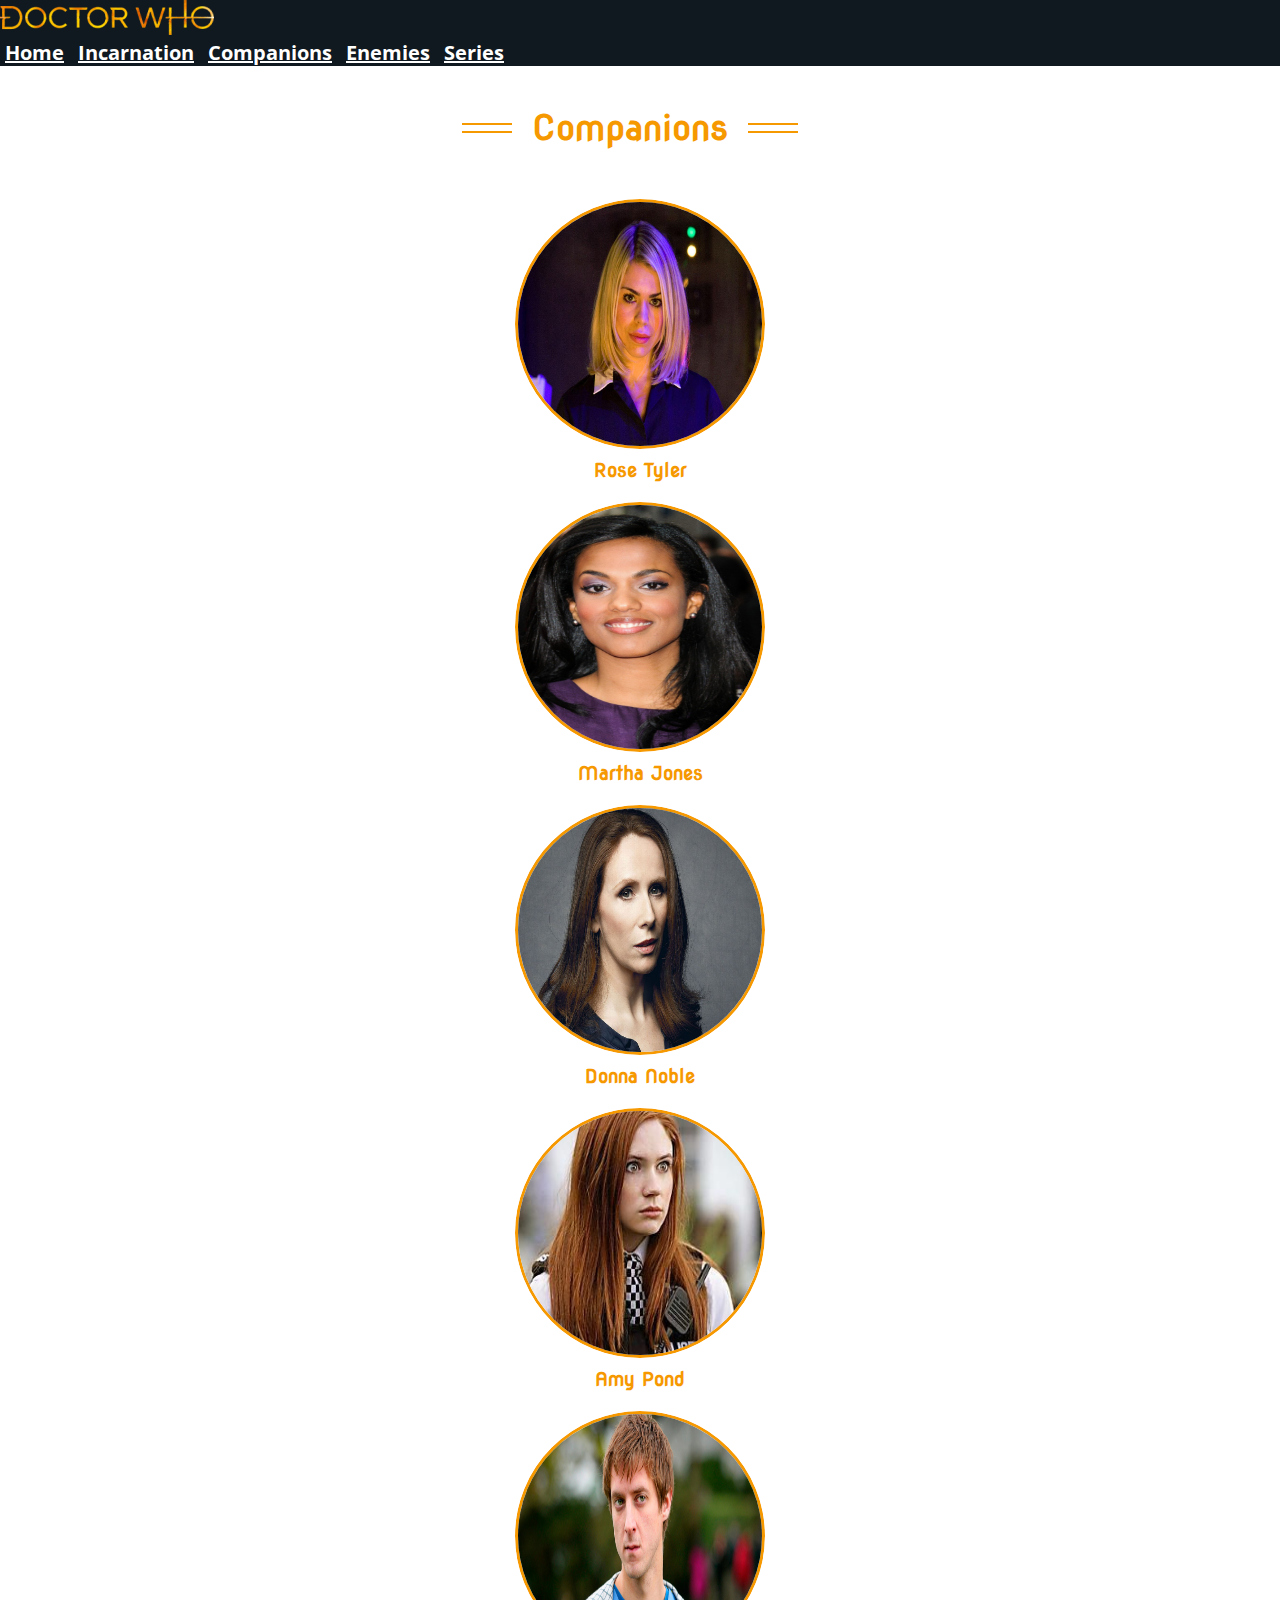
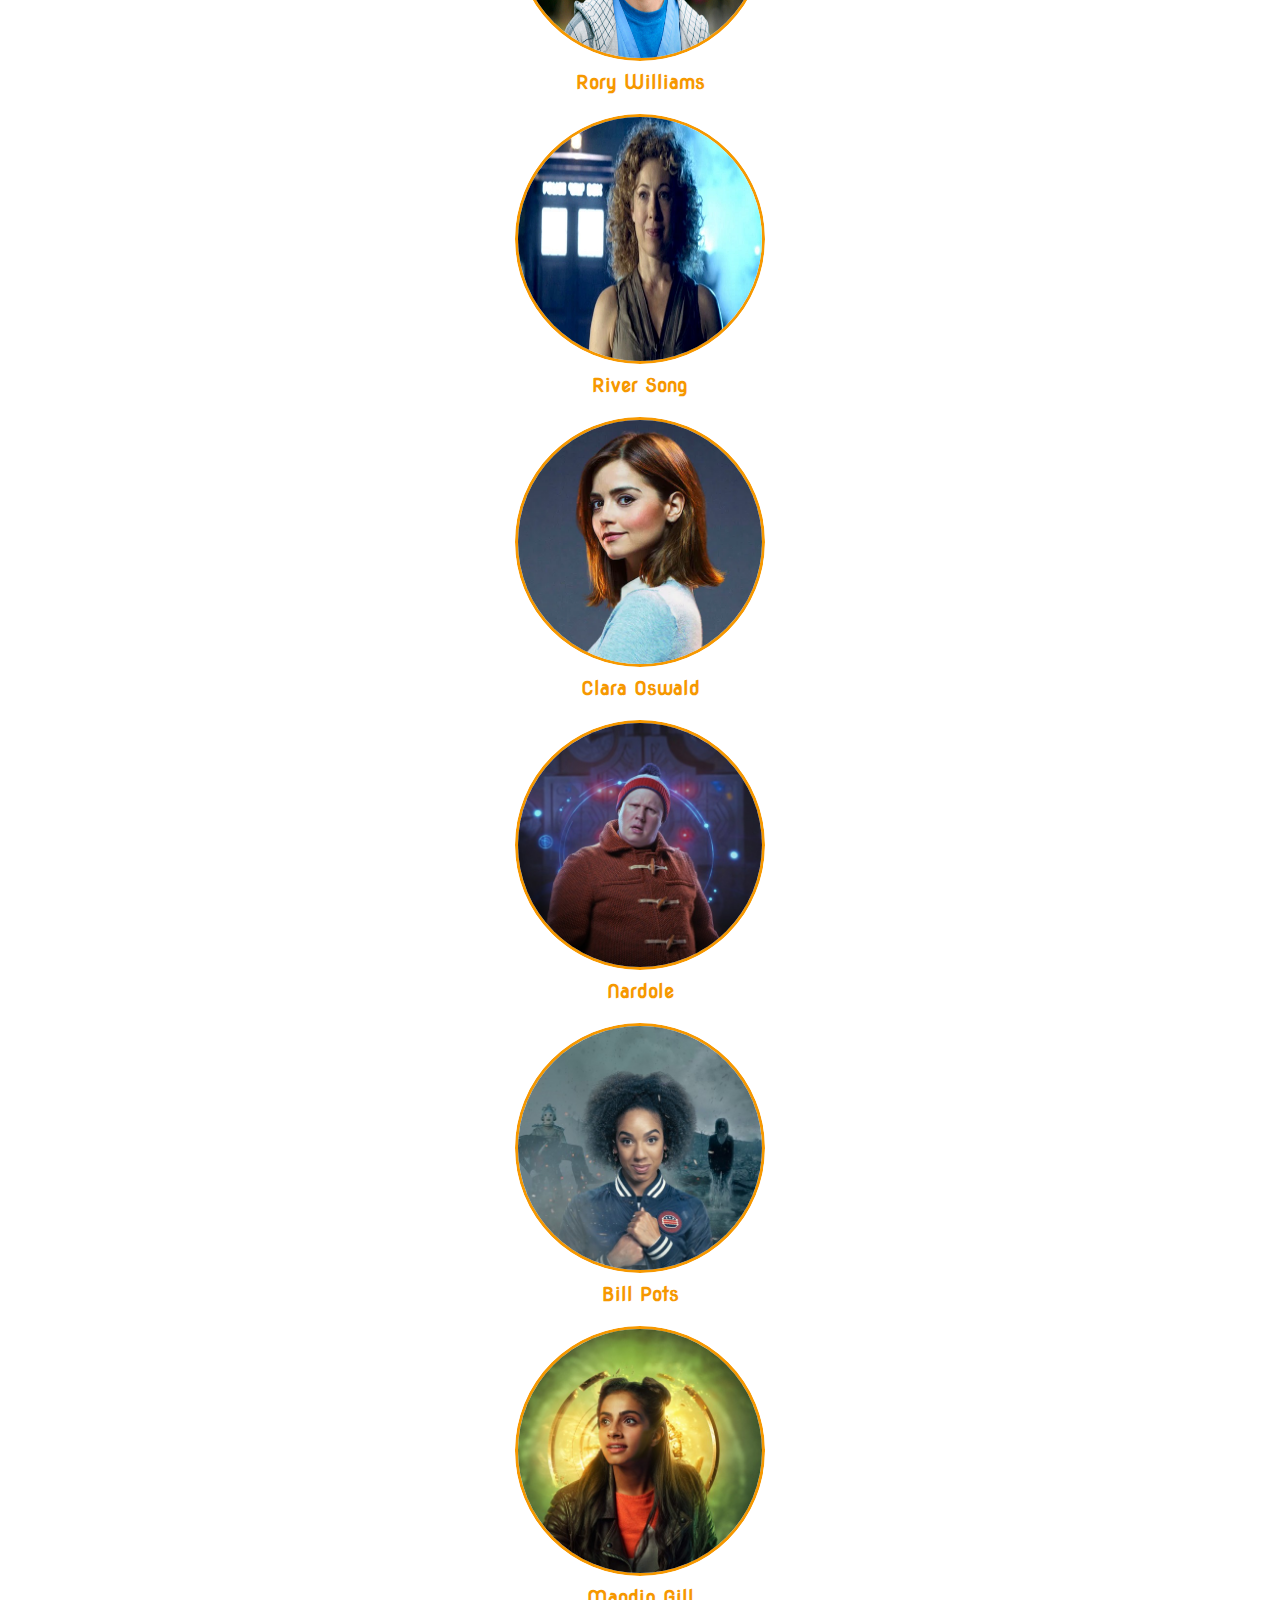
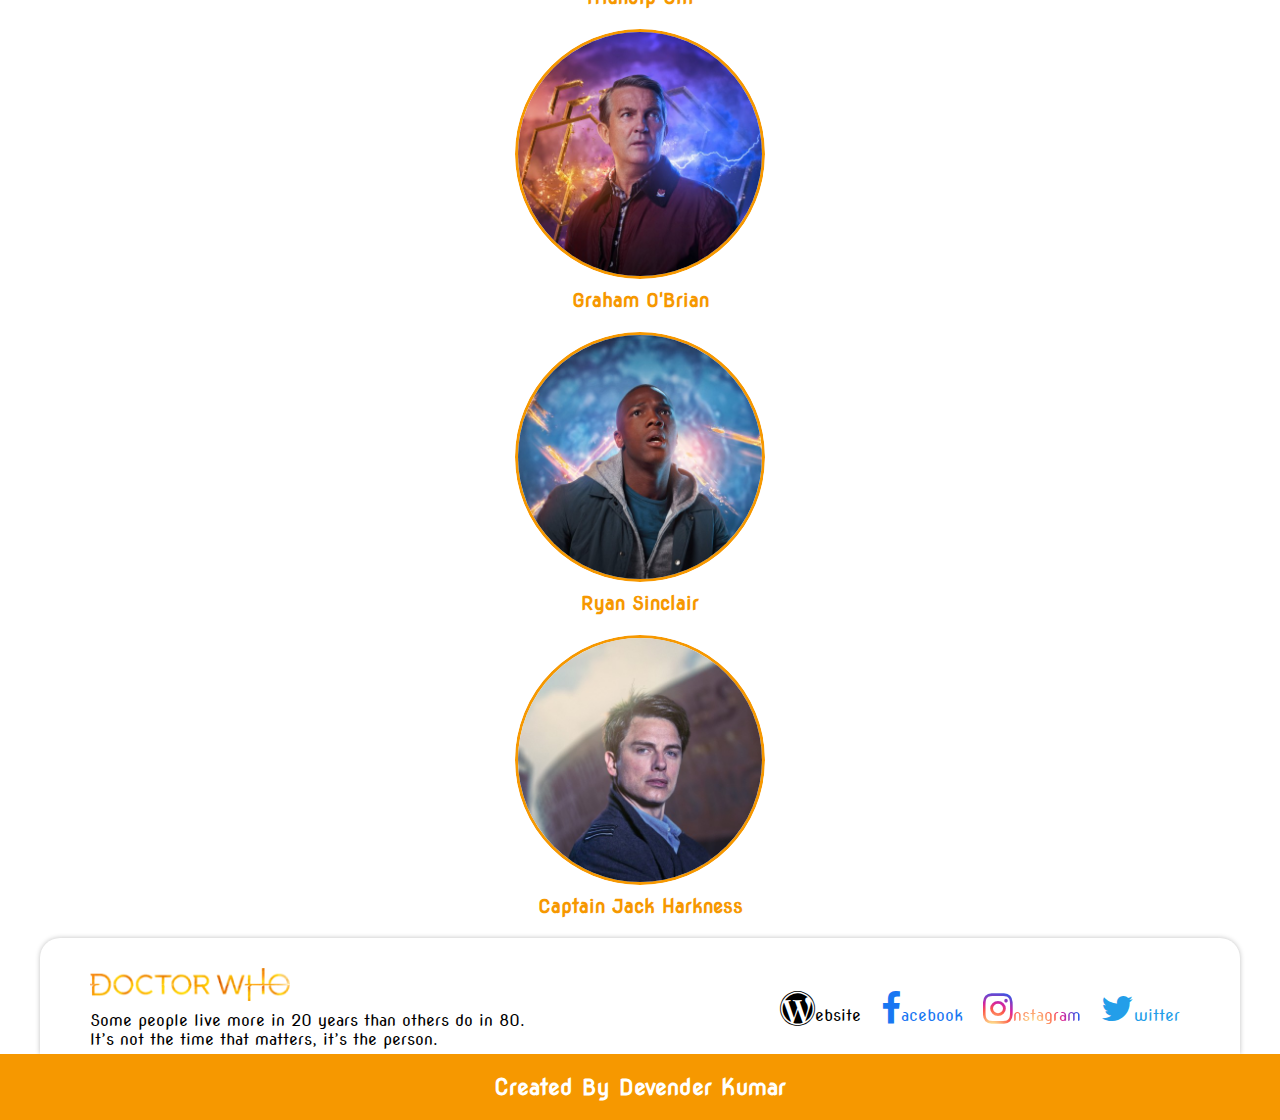
<file: companions/index.html>
<!DOCTYPE html>

<html lang="en">

<head>
  <link rel="stylesheet" href="https://cdnjs.cloudflare.com/ajax/libs/font-awesome/4.7.0/css/font-awesome.min.css">
  <link rel="stylesheet" href="https://cdn.jsdelivr.net/npm/bootstrap@4.5.3/dist/css/bootstrap.min.css"
    integrity="sha384-TX8t27EcRE3e/ihU7zmQxVncDAy5uIKz4rEkgIXeMed4M0jlfIDPvg6uqKI2xXr2" crossorigin="anonymous">
  <meta name="viewport" content="width=device-width, initial-scale=1.0">
  <link href="../styles.css" rel="stylesheet">
  <link rel="shortcut icon" href="../src/images/favicon.png" type="image/x-icon">

  <title>Doctor Who</title>
</head>

<body>
  <header>

    <nav class="navbar navbar-expand-lg d-flex navbar-dark justify-content-between navbar-light">
      <div class="container-fluid d-flex justify-content-between">
        <a class="navbar-brand" href="../"><img src="../src/images/logoImage.png" alt=""></a>
        <button class="navbar-toggler" type="button" data-bs-toggle="collapse" data-bs-target="#navbarNavAltMarkup"
          aria-controls="navbarNavAltMarkup" aria-expanded="false" aria-label="Toggle navigation">
          <span class="navbar-toggler-icon"></span>
        </button>
        <div class="collapse navbar-collapse" id="navbarNavAltMarkup">
          <div class="navbar-nav">
            <a class="nav-link" href="../">Home</a><span class="line"></span>
            <a class="nav-link" href="../incarnations">Incarnation</a><span class="line"></span>
            <a class="nav-link" href="../companions">Companions</a><span class="line"></span>
            <a class="nav-link" href="../enemies">Enemies</a><span class="line"></span>
            <a class="nav-link" href="../series">Series</a>
          </div>
        </div>
      </div>
    </nav>
  </header>
  <main>

    <div class="container">
      <div class="companions">
        <h1 class="heading">Companions</h1>
        <div class="row pt-20" id="companions">

        </div>

      </div>

    </div>
    <footer>
      <div class="social">
        <div class="quote">
          <img src="../src/images/logoImage.png" alt="">
          <p>Some people live more in 20 years than others do in 80. It’s not the time that matters, it’s the person.
          </p>
        </div>
        <div class="socialHandles">

          <a target="_blank" href="https://www.doctorwho.tv/"><i class="fa fa-wordpress"></i><span class="socialText wordpress">ebsite</span></a>
          <a target="_blank" href="https://www.facebook.com/DoctorWho/"><i class="fa fa-facebook"></i><span class="socialText facebook">acebook</span></a>
          <a target="_blank" href="https://www.instagram.com/bbcdoctorwho"><i class="fa fa-instagram"></i><span class="socialText instagram">nstagram </span></a>
          <a target="_blank" href="https://twitter.com/bbcdoctorwho"><i class="fa fa-twitter"></i><span class="socialText twitter ">witter</span></a>
        </div>
      </div>
      <div class="creator">Created By Devender Kumar</div>

    </footer>
  </main>


  <script src="https://cdn.jsdelivr.net/npm/bootstrap@5.0.2/dist/js/bootstrap.bundle.min.js"
    integrity="sha384-MrcW6ZMFYlzcLA8Nl+NtUVF0sA7MsXsP1UyJoMp4YLEuNSfAP+JcXn/tWtIaxVXM"
    crossorigin="anonymous">
  </script>
  <script src="../src/js/data.js"></script>
  <script src="./companions.js"></script>

</body>

</html>
</file>
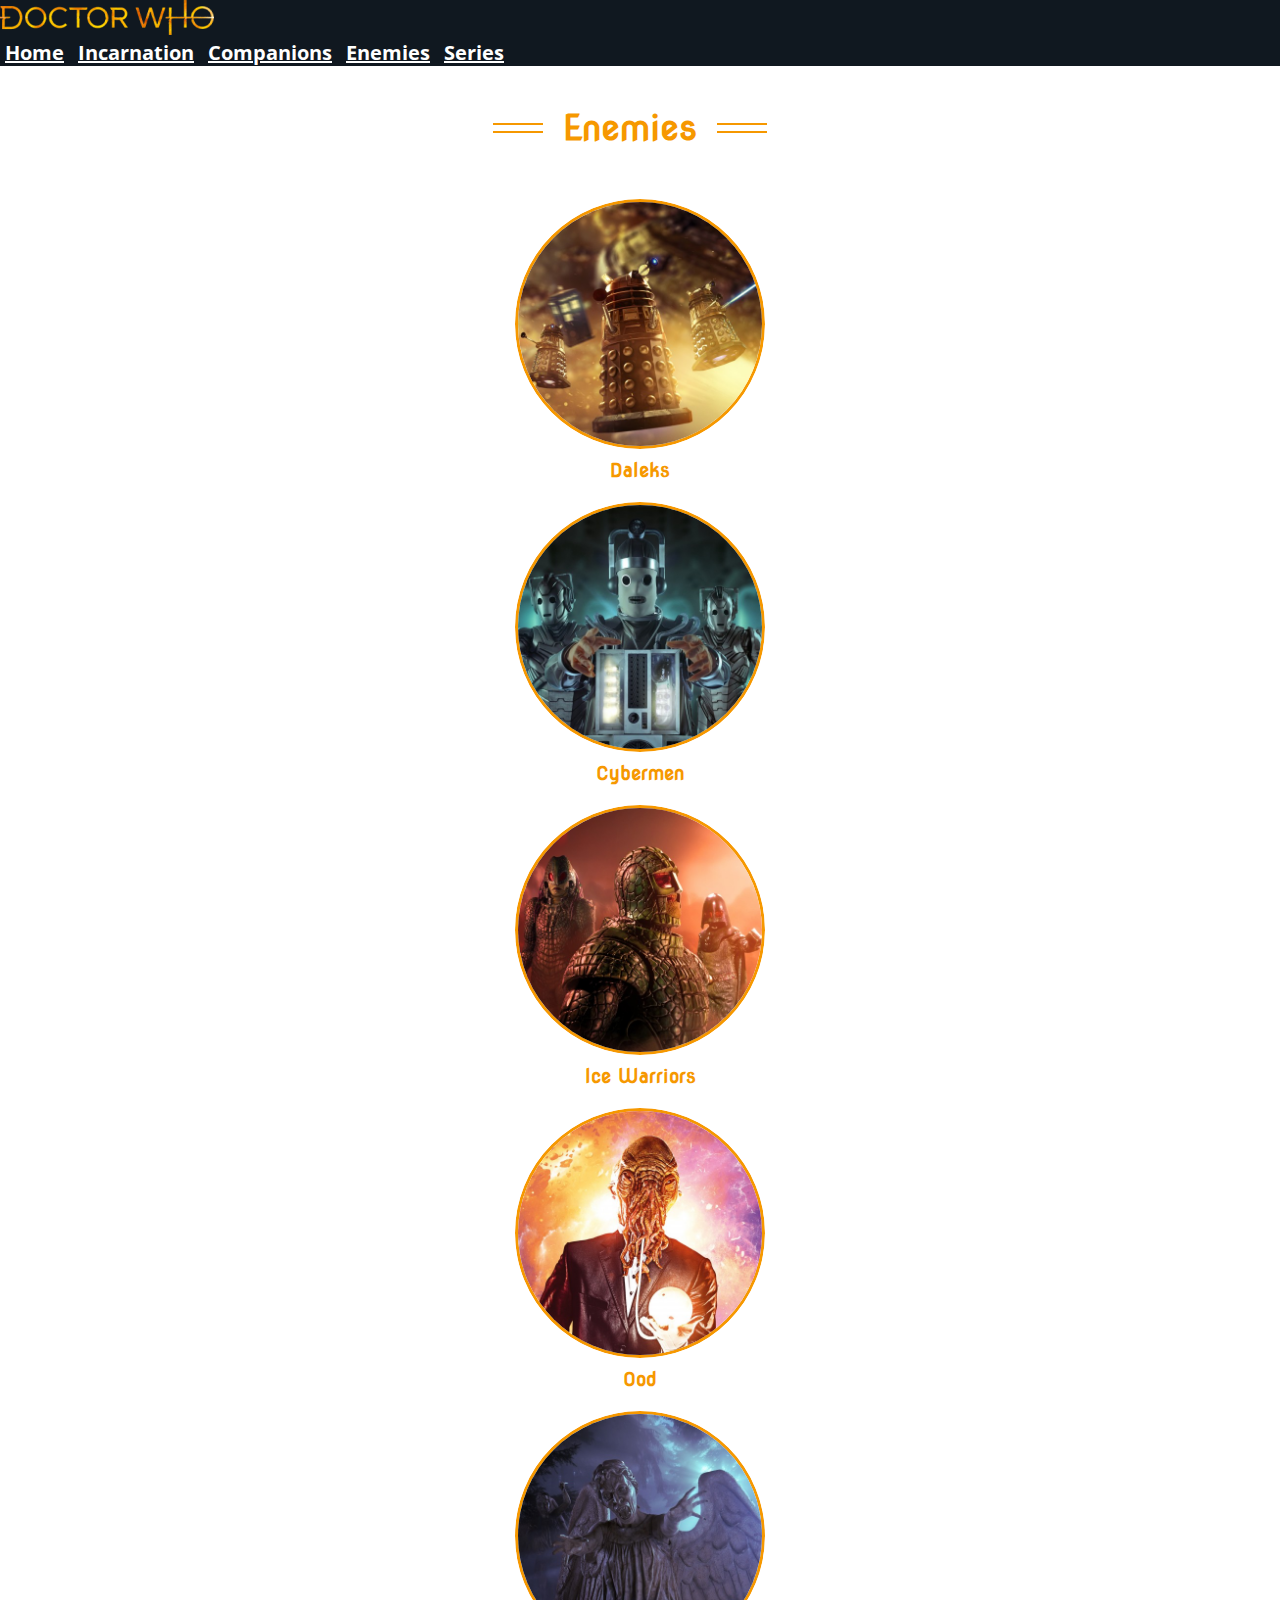
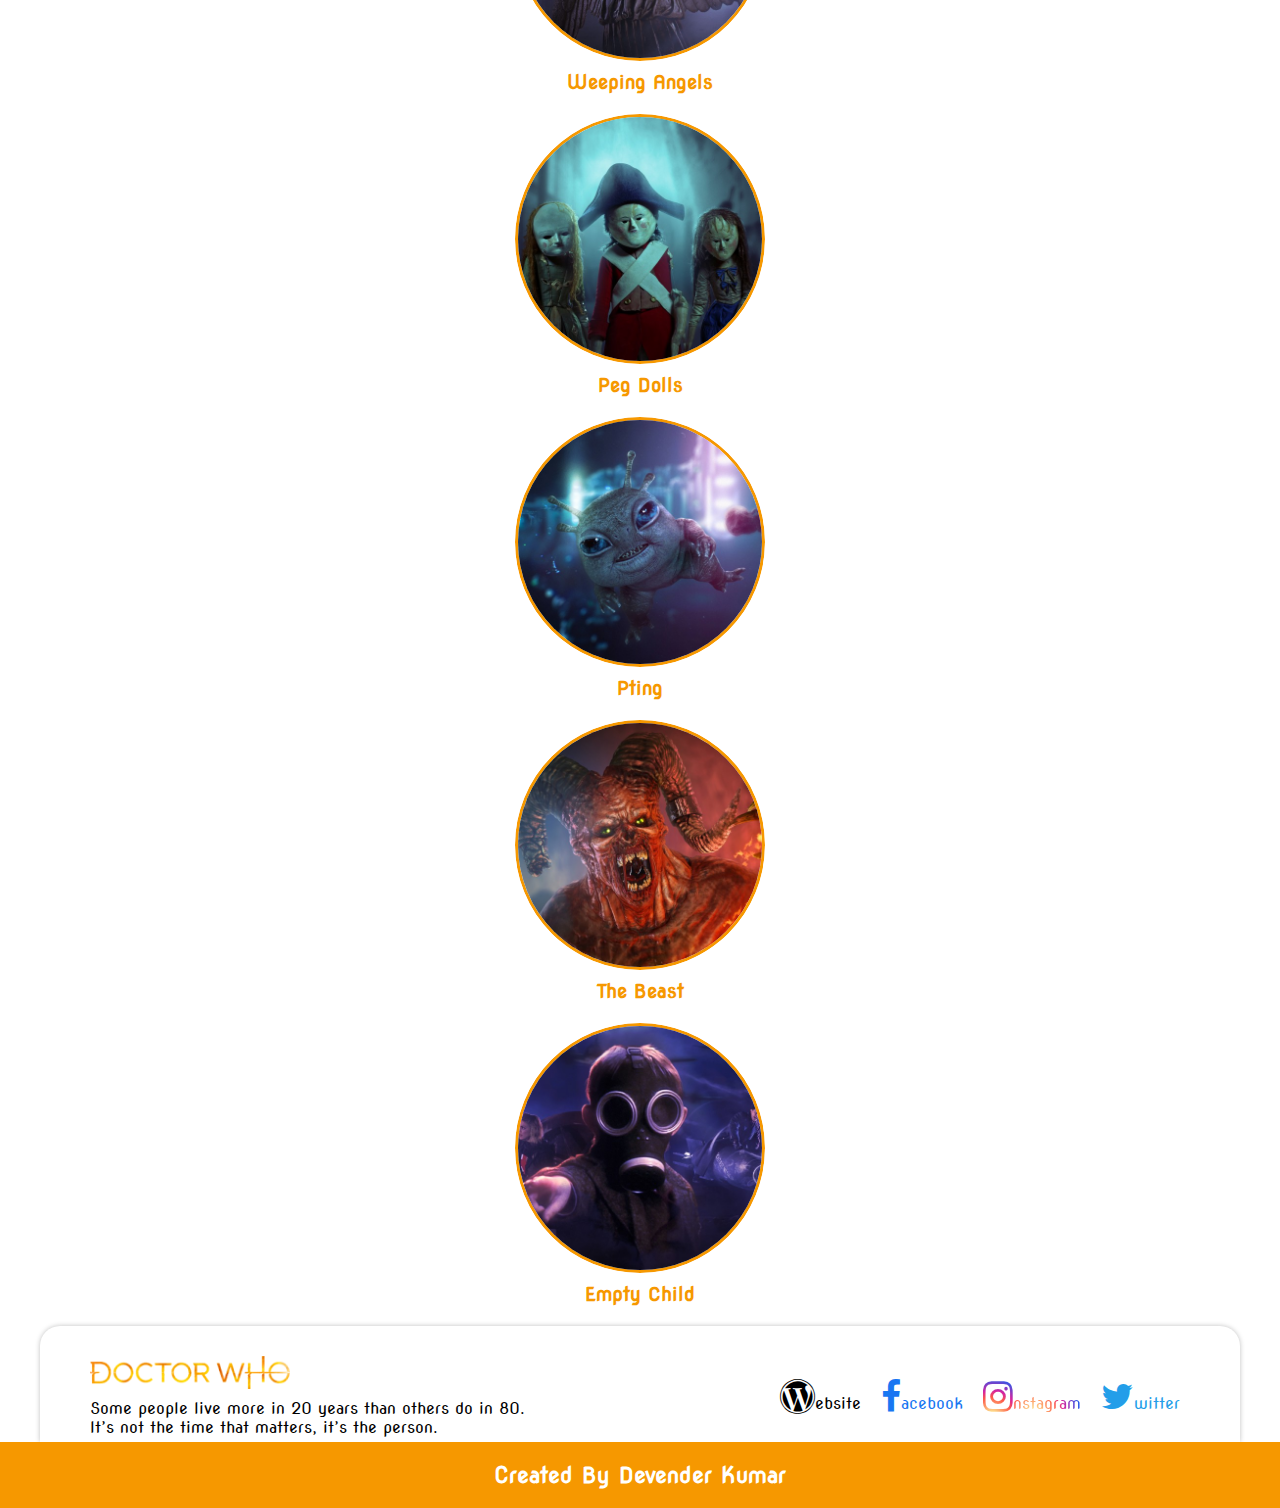
<file: enemies/index.html>
<!DOCTYPE html>

<html lang="en">

<head>
  <link rel="shortcut icon" href="../src/images/favicon.png" type="image/x-icon">
  <link rel="stylesheet" href="https://cdnjs.cloudflare.com/ajax/libs/font-awesome/4.7.0/css/font-awesome.min.css">
  <link rel="stylesheet" href="https://cdn.jsdelivr.net/npm/bootstrap@4.5.3/dist/css/bootstrap.min.css"
    integrity="sha384-TX8t27EcRE3e/ihU7zmQxVncDAy5uIKz4rEkgIXeMed4M0jlfIDPvg6uqKI2xXr2" crossorigin="anonymous">
  <meta name="viewport" content="width=device-width, initial-scale=1.0">
  <link href="../styles.css" rel="stylesheet">
  <title>Doctor Who</title>
</head>

<body>
  <header>

    <nav class="navbar navbar-expand-lg d-flex navbar-dark justify-content-between navbar-light">
      <div class="container-fluid d-flex justify-content-between">
        <a class="navbar-brand" href="../"><img src="../src/images/logoImage.png" alt=""></a>
        <button class="navbar-toggler" type="button" data-bs-toggle="collapse" data-bs-target="#navbarNavAltMarkup"
          aria-controls="navbarNavAltMarkup" aria-expanded="false" aria-label="Toggle navigation">
          <span class="navbar-toggler-icon"></span>
        </button>
        <div class="collapse navbar-collapse" id="navbarNavAltMarkup">
          <div class="navbar-nav">
            <a class="nav-link" href="../">Home</a><span class="line"></span>
            <a class="nav-link" href="../incarnations">Incarnation</a><span class="line"></span>
            <a class="nav-link" href="../companions">Companions</a><span class="line"></span>
            <a class="nav-link" href="../enemies">Enemies</a><span class="line"></span>
            <a class="nav-link" href="../series">Series</a>
          </div>
        </div>
      </div>
    </nav>
  </header>
  <main>

    <div class="container">
      <div class="companions">
        <h1 class="heading">Enemies</h1>
        <div class="row pt-20" id="enemies">

        </div>

      </div>

    </div>
    <footer>
      <div class="social">
        <div class="quote">
          <img src="../src/images/logoImage.png" alt="">
          <p>Some people live more in 20 years than others do in 80. It’s not the time that matters, it’s the person.
          </p>
        </div>
        <div class="socialHandles">

          <a target="_blank" href="https://www.doctorwho.tv/"><i class="fa fa-wordpress"></i><span class="socialText wordpress">ebsite</span></a>
          <a target="_blank" href="https://www.facebook.com/DoctorWho/"><i class="fa fa-facebook"></i><span class="socialText facebook">acebook</span></a>
          <a target="_blank" href="https://www.instagram.com/bbcdoctorwho"><i class="fa fa-instagram"></i><span class="socialText instagram">nstagram </span></a>
          <a target="_blank" href="https://twitter.com/bbcdoctorwho"><i class="fa fa-twitter"></i><span class="socialText twitter ">witter</span></a>
        </div>
      </div>
      <div class="creator">Created By Devender Kumar</div>

    </footer>
  </main>


  <script src="https://cdn.jsdelivr.net/npm/bootstrap@5.0.2/dist/js/bootstrap.bundle.min.js"
    integrity="sha384-MrcW6ZMFYlzcLA8Nl+NtUVF0sA7MsXsP1UyJoMp4YLEuNSfAP+JcXn/tWtIaxVXM"
    crossorigin="anonymous">
  </script>
  <script src="../src/js/data.js"></script>
  <script src="./enemies.js"></script>

</body>

</html>
</file>
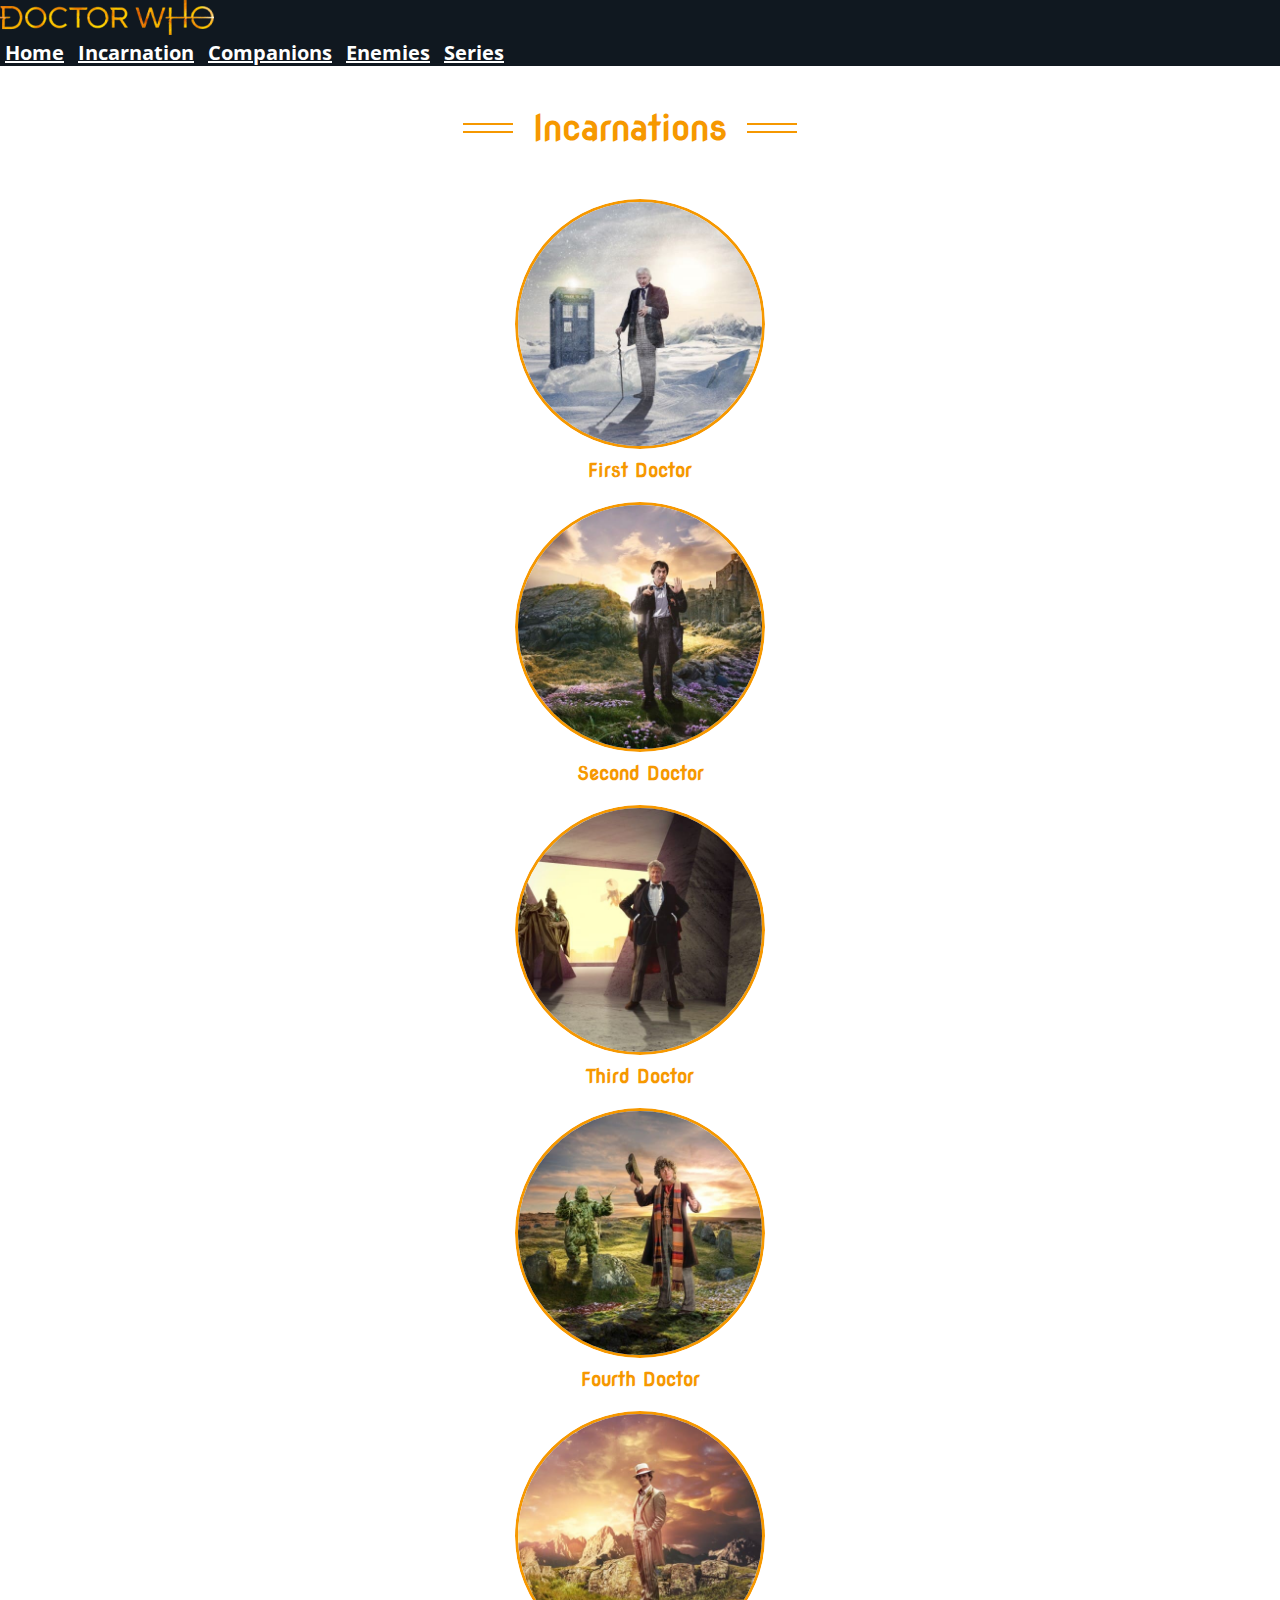
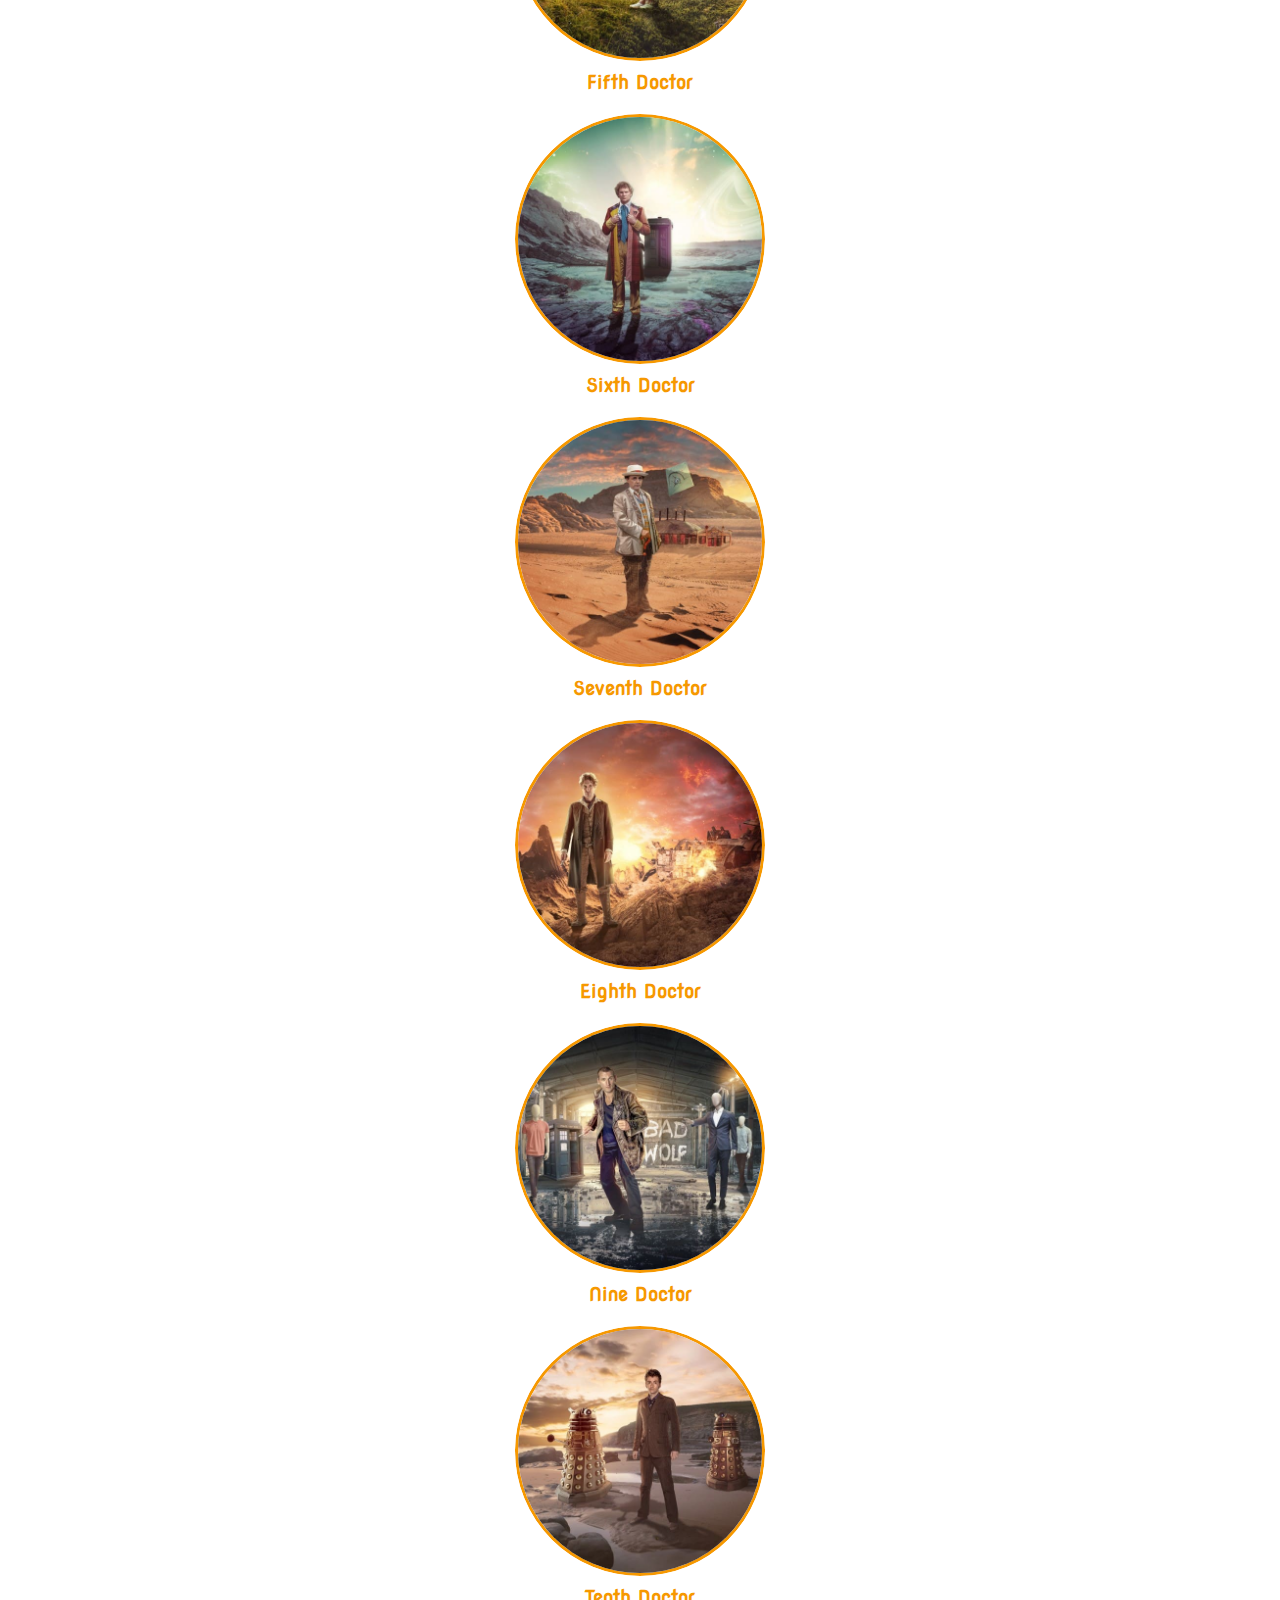
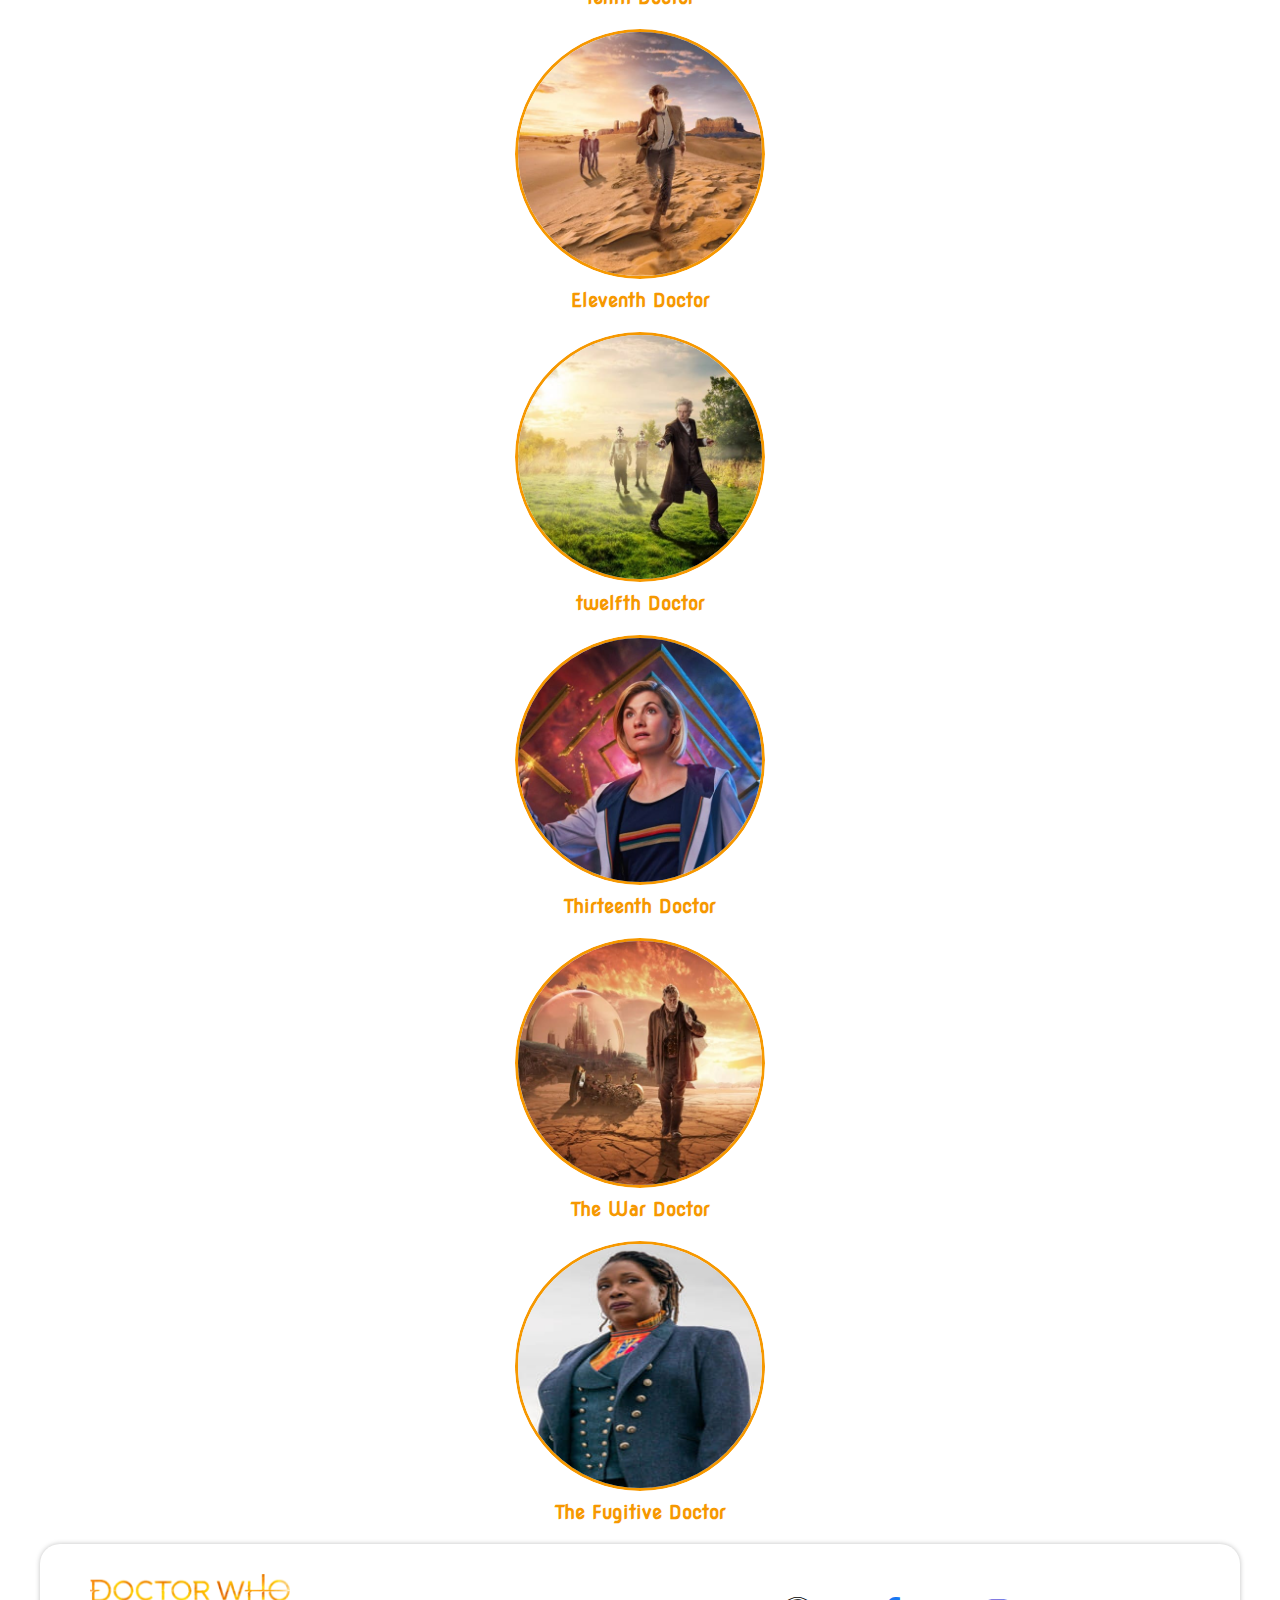
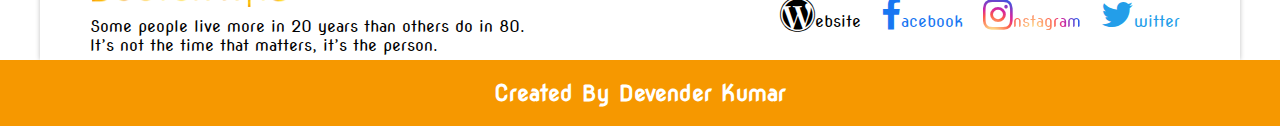
<file: incarnations/index.html>
<!DOCTYPE html>

<html lang="en">

<head>
  <link rel="shortcut icon" href="../src/images/favicon.png" type="image/x-icon">

  <link rel="stylesheet" href="https://cdnjs.cloudflare.com/ajax/libs/font-awesome/4.7.0/css/font-awesome.min.css">
  <link rel="stylesheet" href="https://cdn.jsdelivr.net/npm/bootstrap@4.5.3/dist/css/bootstrap.min.css"
    integrity="sha384-TX8t27EcRE3e/ihU7zmQxVncDAy5uIKz4rEkgIXeMed4M0jlfIDPvg6uqKI2xXr2" crossorigin="anonymous">
  <meta name="viewport" content="width=device-width, initial-scale=1.0">
  <link href="../styles.css" rel="stylesheet">
  <title>Doctor Who</title>
</head>

<body>
  <header>

    <nav class="navbar navbar-expand-lg d-flex navbar-dark justify-content-between navbar-light">
      <div class="container-fluid d-flex justify-content-between">
        <a class="navbar-brand" href="../"><img src="../src/images/logoImage.png" alt=""></a>
        <button class="navbar-toggler" type="button" data-bs-toggle="collapse" data-bs-target="#navbarNavAltMarkup"
          aria-controls="navbarNavAltMarkup" aria-expanded="false" aria-label="Toggle navigation">
          <span class="navbar-toggler-icon"></span>
        </button>
        <div class="collapse navbar-collapse" id="navbarNavAltMarkup">
          <div class="navbar-nav">
            <a class="nav-link active" href="../">Home</a><span class="line"></span>
            <a class="nav-link" href="../incarnations">Incarnation</a><span class="line"></span>
            <a class="nav-link" href="../companions">Companions</a><span class="line"></span>
            <a class="nav-link" href="../enemies">Enemies</a><span class="line"></span>
            <a class="nav-link" href="../series">Series</a>
          </div>
        </div>
      </div>
    </nav>
  </header>
  <main>

    <div class="container">
      <div class="companions">
        <h1 class="heading">Incarnations</h1>
        <div class="row pt-20" id="incarnations">
          <!-- Data will be loaded from js -->
        </div>

      </div>

    </div>
    <footer>
      <div class="social">
        <div class="quote">
          <img src="../src/images/logoImage.png" alt="">
          <p>Some people live more in 20 years than others do in 80. It’s not the time that matters, it’s the person.
          </p>
        </div>
        <div class="socialHandles">

          <a target="_blank" href="https://www.doctorwho.tv/"><i class="fa fa-wordpress"></i><span class="socialText wordpress">ebsite</span></a>
          <a target="_blank" href="https://www.facebook.com/DoctorWho/"><i class="fa fa-facebook"></i><span class="socialText facebook">acebook</span></a>
          <a target="_blank" href="https://www.instagram.com/bbcdoctorwho"><i class="fa fa-instagram"></i><span class="socialText instagram">nstagram </span></a>
          <a target="_blank" href="https://twitter.com/bbcdoctorwho"><i class="fa fa-twitter"></i><span class="socialText twitter ">witter</span></a>
        </div>
      </div>
      <div class="creator">Created By Devender Kumar</div>

    </footer>
  </main>


  <script src="https://cdn.jsdelivr.net/npm/bootstrap@5.0.2/dist/js/bootstrap.bundle.min.js"
    integrity="sha384-MrcW6ZMFYlzcLA8Nl+NtUVF0sA7MsXsP1UyJoMp4YLEuNSfAP+JcXn/tWtIaxVXM"
    crossorigin="anonymous">
  </script>
  <script src="../src/js/data.js"></script>
  <script src="./incarnations.js"></script>
</body>

</html>
</file>
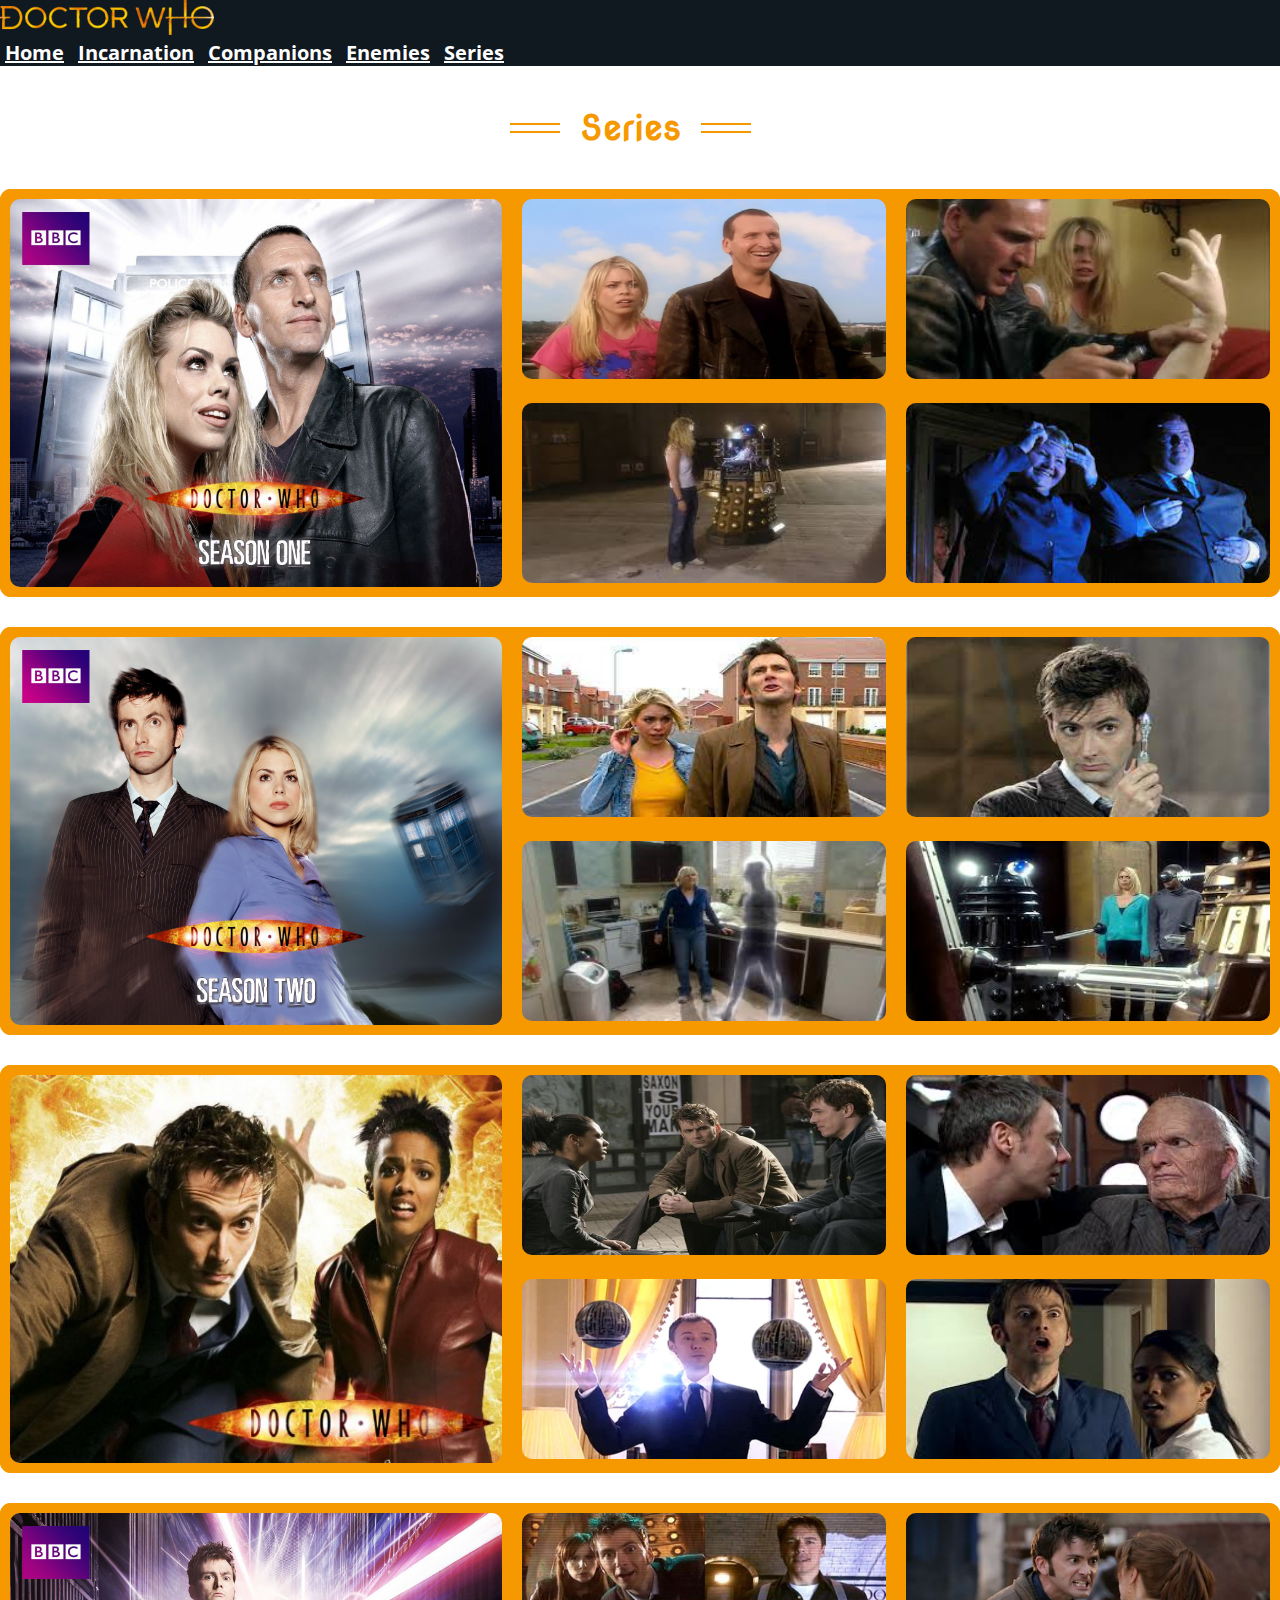
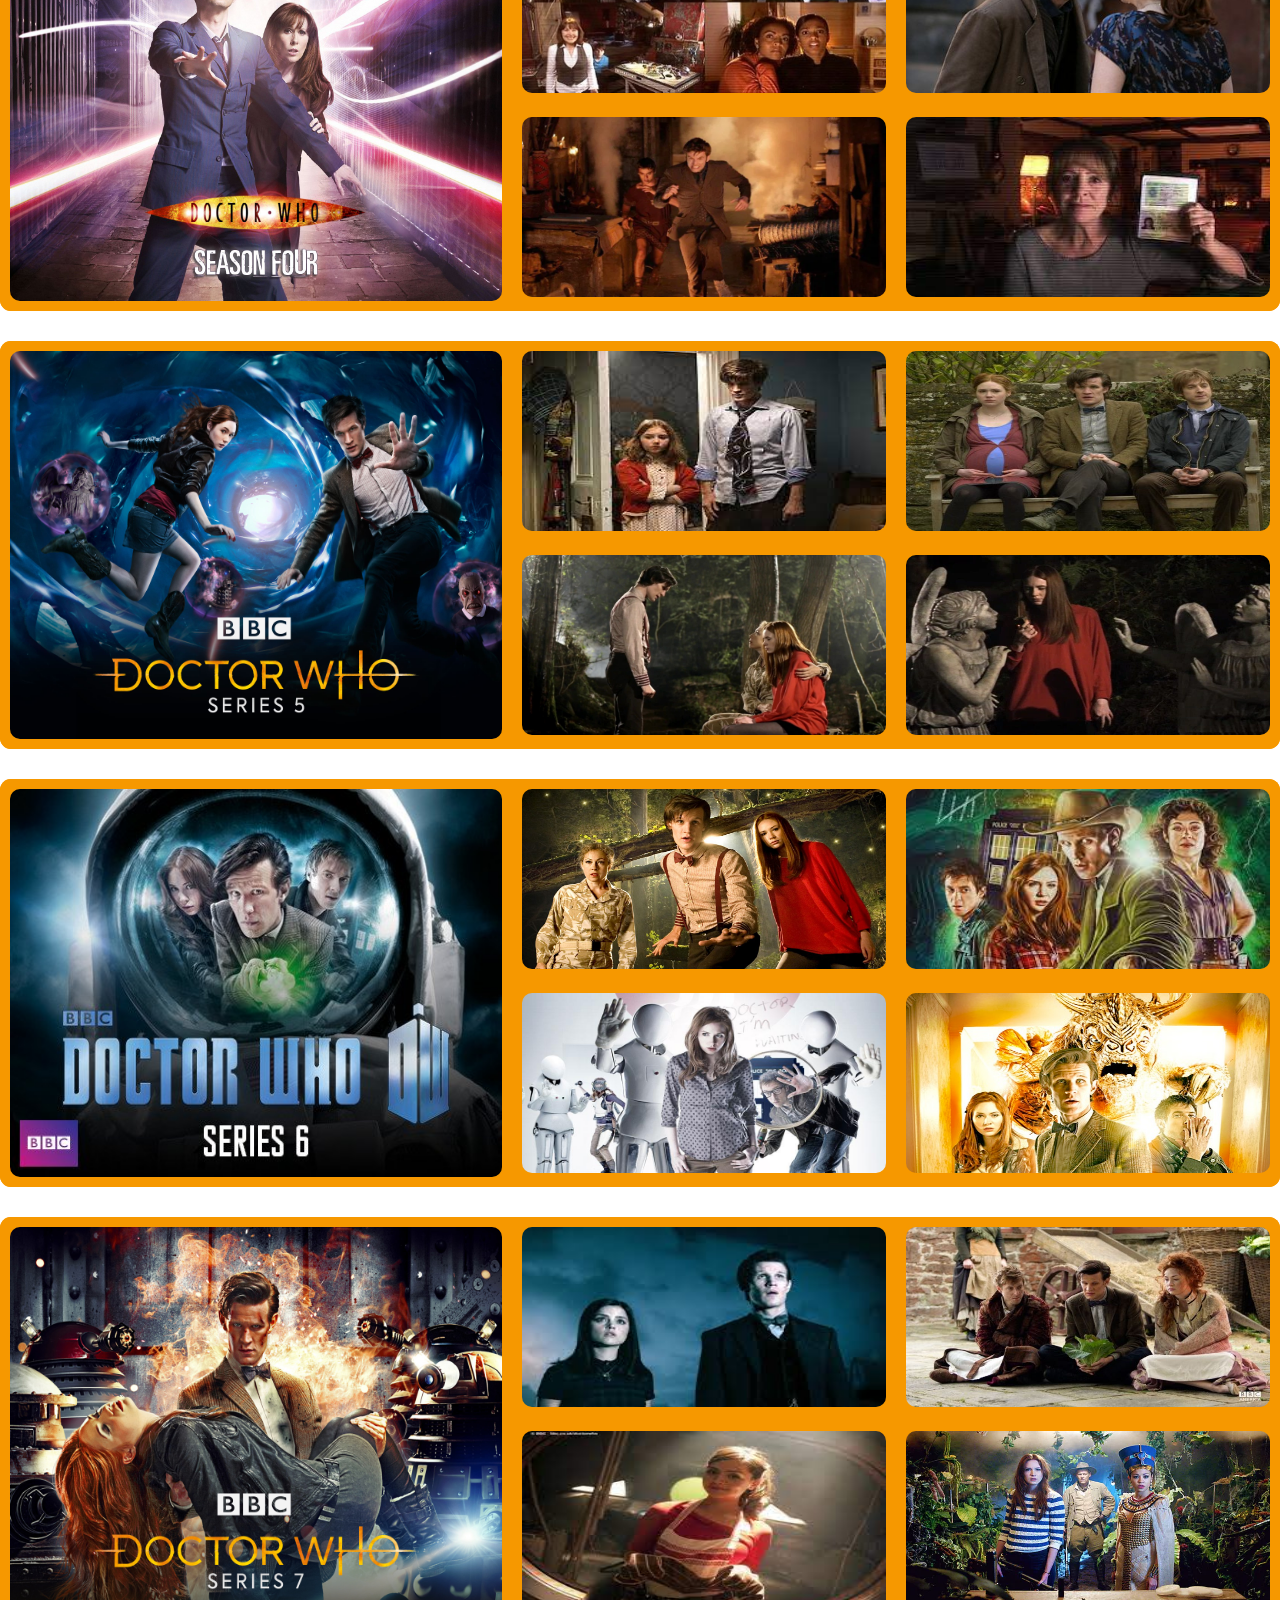
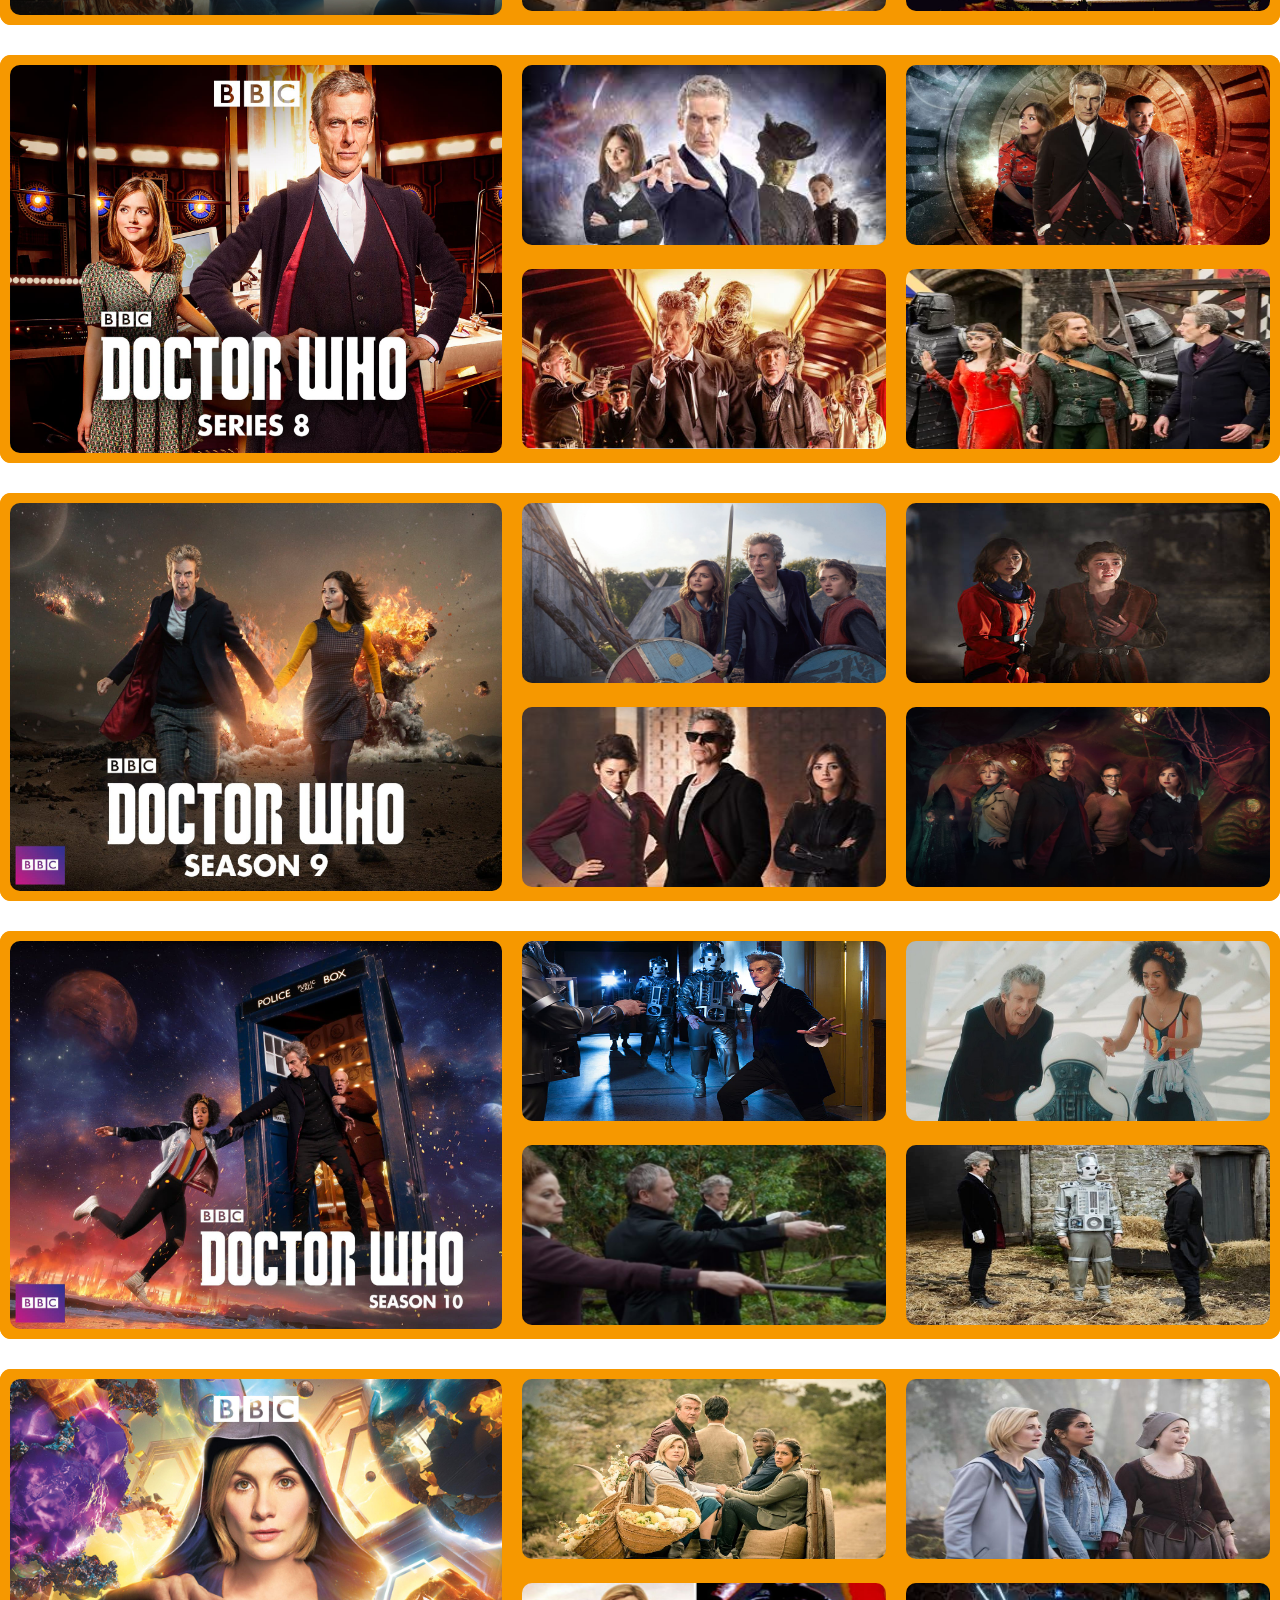
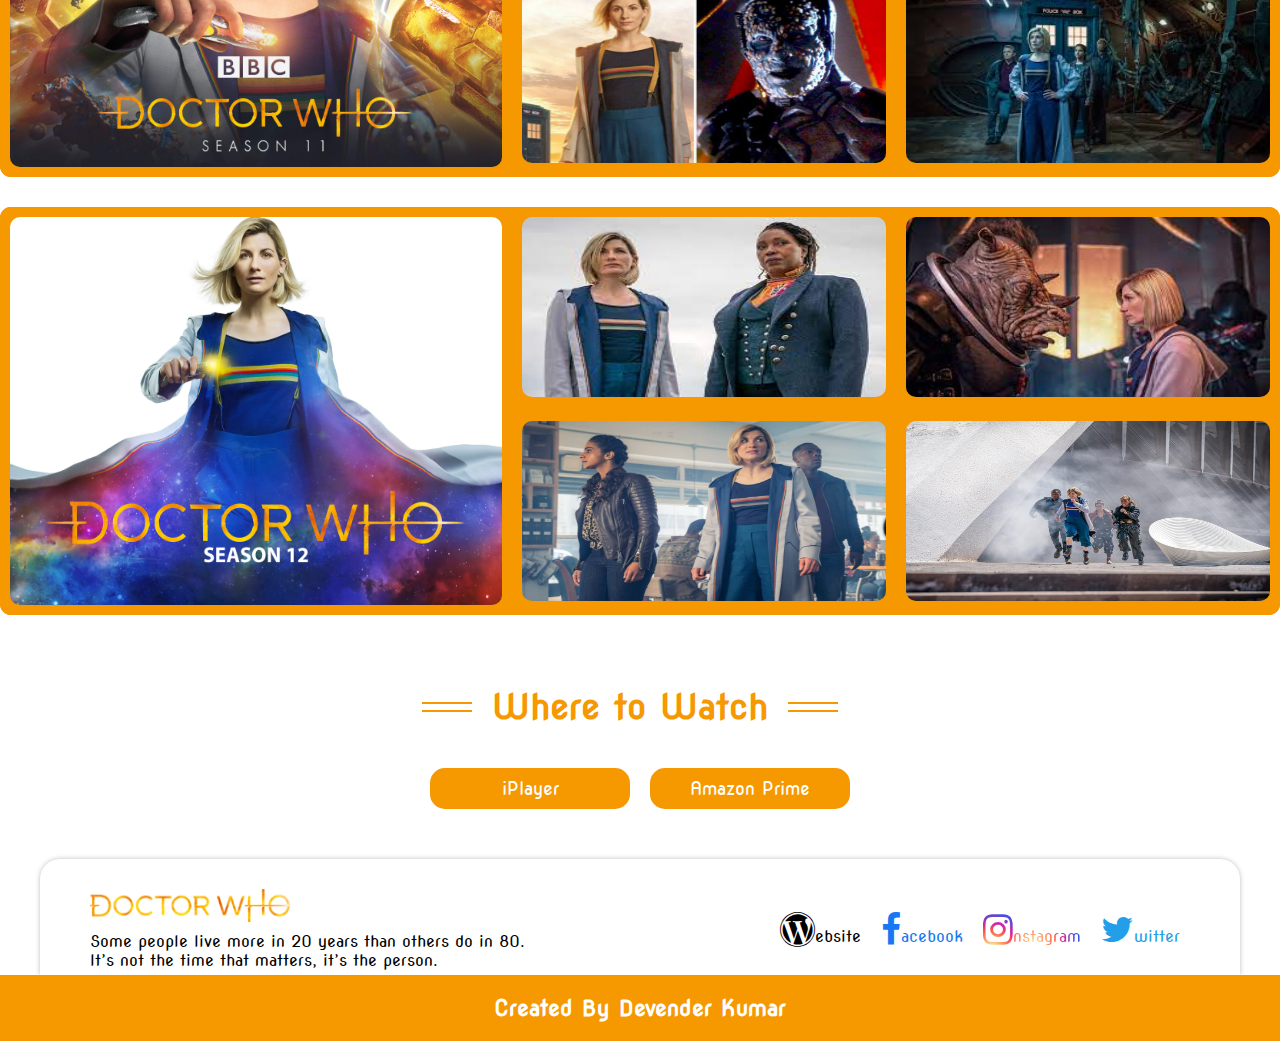
<file: series/index.html>
<!DOCTYPE html>

<html lang="en">

<head>
  <link rel="shortcut icon" href="../src/images/favicon.png" type="image/x-icon">

  <link rel="stylesheet" href="https://cdnjs.cloudflare.com/ajax/libs/font-awesome/4.7.0/css/font-awesome.min.css">
  <link rel="stylesheet" href="https://cdn.jsdelivr.net/npm/bootstrap@4.5.3/dist/css/bootstrap.min.css"
    integrity="sha384-TX8t27EcRE3e/ihU7zmQxVncDAy5uIKz4rEkgIXeMed4M0jlfIDPvg6uqKI2xXr2" crossorigin="anonymous">
  <meta name="viewport" content="width=device-width, initial-scale=1.0">
  <link href="../styles.css" rel="stylesheet">
  <title>Doctor Who</title>
</head>

<body>
  <header>

    <nav class="navbar navbar-expand-lg d-flex navbar-dark justify-content-between navbar-light">
      <div class="container-fluid d-flex justify-content-between">
        <a class="navbar-brand" href="../"><img src="../src/images/logoImage.png" alt=""></a>
        <button class="navbar-toggler" type="button" data-bs-toggle="collapse" data-bs-target="#navbarNavAltMarkup"
          aria-controls="navbarNavAltMarkup" aria-expanded="false" aria-label="Toggle navigation">
          <span class="navbar-toggler-icon"></span>
        </button>
        <div class="collapse navbar-collapse" id="navbarNavAltMarkup">
          <div class="navbar-nav">
            <a class="nav-link" href="../">Home</a><span class="line"></span>
            <a class="nav-link" href="../incarnations">Incarnation</a><span class="line"></span>
            <a class="nav-link" href="../companions">Companions</a><span class="line"></span>
            <a class="nav-link" href="../enemies">Enemies</a><span class="line"></span>
            <a class="nav-link" href="../series">Series</a>
          </div>
        </div>
      </div>
    </nav>
  </header>
  <main>

    <div class="container">
      <div class="series" id="series">
        <h1 class="heading">Series</h1>



      </div>
      <div class="reference">
        <h1 class="heading">Where to Watch</h1>
        <div class="references">
          <div class="button ref"><a target="_blank" href="https://www.bbc.co.uk/iplayer/episodes/b006q2x0/doctor-who">iPlayer</a></div>
          <div class="button ref"><a target="_blank" href="https://www.primevideo.com/region/eu/detail/0N0EWJINOWDYOEBHFZ88QTLT22">Amazon Prime</a></div>
        </div>
      </div>
    </div>
    <footer>
      <div class="social">
        <div class="quote">
          <img src="../src/images/logoImage.png" alt="">
          <p>Some people live more in 20 years than others do in 80. It’s not the time that matters, it’s the person.
          </p>
        </div>
        <div class="socialHandles">

          <a target="_blank" href="https://www.doctorwho.tv/"><i class="fa fa-wordpress"></i><span class="socialText wordpress">ebsite</span></a>
          <a target="_blank" href="https://www.facebook.com/DoctorWho/"><i class="fa fa-facebook"></i><span class="socialText facebook">acebook</span></a>
          <a target="_blank" href="https://www.instagram.com/bbcdoctorwho"><i class="fa fa-instagram"></i><span class="socialText instagram">nstagram </span></a>
          <a target="_blank" href="https://twitter.com/bbcdoctorwho"><i class="fa fa-twitter"></i><span class="socialText twitter ">witter</span></a>
        </div>
      </div>
      <div class="creator">Created By Devender Kumar</div>

    </footer>
  </main>


  <script src="https://cdn.jsdelivr.net/npm/bootstrap@5.0.2/dist/js/bootstrap.bundle.min.js"
    integrity="sha384-MrcW6ZMFYlzcLA8Nl+NtUVF0sA7MsXsP1UyJoMp4YLEuNSfAP+JcXn/tWtIaxVXM"
    crossorigin="anonymous">
  </script>
  <script src="../src/js/data.js"></script>
  <script src="./series.js"></script>

</body>

</html>
</file>
<file: styles.css>
/* Importing Fonts */
@import url("https://fonts.googleapis.com/css2?family=Open+Sans:ital,wght@0,300;0,400;0,600;0,700;0,800;1,300;1,400;1,600;1,700;1,800&display=swap");
@import url("https://fonts.googleapis.com/css2?family=Nova+Round&display=swap");
* {
  margin: 0;
  scroll-behavior: smooth;
  padding: 0;
  box-sizing: border-box;
  scrollbar-width: thin;
  scrollbar-color: #f69800 rgba(0, 0, 0, 0.05);
}

/* NavBar */
.container-fluid {
  padding-right: 0;
}

.navbar {
  background: #101820;
}

.navbar-collapse {
  flex-grow: unset;
}

.line {
  content: "";
  width: 3px;
  height: 22px;
  background: #f69800;
}

.navbar-nav {
  align-items: center;
}

.nav-link {
  transition: all 0.2s ease-in;
}

.nav-link:hover {
  color: #f69800 !important;
  transition: all 0.2s ease-out;
}
.navbar-nav a {
  font-family: "Open Sans";
  font-weight: bolder;
  font-size: 20px;
  margin: 0 5px;
  color: white !important;
}

.navbar-nav a:last-child {
  margin-right: 0;
}

.navbar-light .navbar-toggler-icon {
  background-image: url("./src/images/navBar.svg");
}
.navbar-toggler,
.navbar-toggler:focus {
  border: 0;
  outline: 0;
}

/* Navbar Ends */

/* Hero Image Starts */
.image {
  height: calc(100vh - 62px);
  /* background: url("./src/images/All-Doctors.jpg");
  background-repeat: no-repeat;
  background-position: top center;
  background-size: cover; */
}
#heroImage{
  content: url("./src/images/All-Doctors.jpg");

}
.overlay {
  height: calc(100vh - 62px);
  background-color: rgba(0, 0, 0, 0.25);
  display: flex;
  justify-content: center;
  align-items: center;
}
.overlay h1 {
  font-family: Open Sans;
  font-style: normal;
  font-weight: 800;
  font-size: 115px;
  line-height: 157px;
  text-align: center;

  color: #ffffff;
}
/* Hero Image Ends */

/* #about {
  height: 100vh;
} */
.heading {
  color: #f69800;
  display: flex;
  font-size: 35px;
  padding: 40px 0;
  justify-content: center;
  align-items: center;
  margin-bottom: 0;
  font-family: "Nova Round";
  font-weight: bolder;
}

.heading::before,
.heading::after {
  content: "";
  width: 50px;
  height: 6px;
  border-top: 2px solid #f69800;
  margin-right: 20px;
  display: inline-block;
  border-bottom: 2px solid #f69800;
}
.headerImage {
  position: absolute;
  z-index: -1;
  width: 100%;
  height: calc(100vh - 62px);
}
.heading::after {
  margin-left: 20px;
}

#about p {
  font-family: "Nova Round";
  font-size: 20px;
  color: #101820;
}
.aboutDoctor {
  height: 50%;
}
.aboutGallifrey {
  height: 50%;
}
.aboutContainer {
  display: flex;
  position: relative;
  overflow: hidden;
  column-gap: 20px;
}
.aboutContainer p {
  width: 65%;
}
.imageContainer {
  width: 30%;
  overflow: hidden;
  position: relative;
}
.image1 {
  width: 100%;
  height: 100%;
  position: relative;
  overflow: hidden;
}
.image1 img {
  width: 100%;
  height: 100%;
  border-radius: 10px;
  border: 3px solid #f69800;
}
.image1 a {
  text-decoration: none;
  color: white;
}

.overlayImage {
  width: 100%;
  height: 100%;
  display: flex;
  justify-content: center;
  flex-direction: column;
  align-items: center;
  background: rgba(0, 0, 0, 0.3);
  color: white;
  font-size: 25px;
  position: absolute;
  border-radius: 10px;
  transition: all 300ms ease;
}

.image1:hover .overlayImage {
  transition: all 300ms ease;
  transform: translateY(-100%);
}

/*  */

/* Compainions */

.companions img {
  width: 250px;
  height: 250px;
  border-radius: 100%;
}
.comImage {
  width: 250px;
  border-radius: 100%;
  height: 250px;
  overflow: hidden;
  position: relative;
  display: flex;
}
.comImage .overlayImage {
  border-radius: 100%;
}

.row {
  /* padding: 20px; */
  justify-content: center;
}
.comContainer {
  align-items: center;
  display: flex;
  flex-direction: column;
  text-align: center;
  margin-bottom: 10px;
}
.col-4 {
  max-width: unset;
  margin-top: 10px;
}
.comContainer h3 {
  padding: 10px 0;
  color: #f69800;
  font-family: "Nova Round";
}

.button {
  width: 100%;
  display: flex;
  justify-content: center;
}
.button a {
  padding: 8px 15px;
  background: #f69800;
  color: white;
  font-family: "Nova Round";
  border-radius: 15px;
  font-size: 20px;
  border: 0 solid white;
  text-decoration: none;
  border: 2px solid #f69800;
  transition: all 300ms ease;
}

.button a:hover {
  border: 2px solid #f69800;
  background: white;
  color: #f69800;
  transition: all 300ms ease;
}
.social {
  display: flex;
  margin: 0px 40px;
  border-radius: 20px 20px 0 0px;
  box-shadow: 0 0 5px 0 rgba(0, 0, 0, 0.25);
}

.creator {
  padding: 20px;
  display: flex;
  justify-content: center;
  font-family: "Nova Round";
  font-size: 22px;
  background: #f69800;
  color: white;
  font-weight: bold;
}
.social {
  padding: 30px 50px 5px 50px;
  display: flex;
  flex-wrap: wrap;
}
.quote {
  flex: 0.7;
  display: flex;
  flex-direction: column;
  row-gap: 10px;
}
.socialHandles {
  flex: 1;
}
.fa-wordpress,
.wordpress {
  color: #000;
}
.fa-facebook,
.facebook {
  color: #1877f2;
}
.fa-instagram,
.instagram {
  background: -moz-radial-gradient(
    circle at 30% 107%,
    #fdf497 0%,
    #fdf497 5%,
    #fd5949 45%,
    #d6249f 60%,
    #285aeb 90%
  );
  background: -webkit-radial-gradient(
    circle at 30% 107%,
    #fdf497 0%,
    #fdf497 5%,
    #fd5949 45%,
    #d6249f 60%,
    #285aeb 90%
  );
  background: radial-gradient(
    circle at 30% 107%,
    #fdf497 0%,
    #fdf497 5%,
    #fd5949 45%,
    #d6249f 60%,
    #285aeb 90%
  );
  -webkit-background-clip: text;
  /* Also define standard property for compatibility */
  background-clip: text;
  -webkit-text-fill-color: transparent;
}
.fa-twitter,
.twitter {
  color: #239ee9;
}

.socialText {
  font-family: "Nova Round";
}
.quote img {
  width: 200px;
}
.quote p {
  font-family: "Nova Round";
}
.socialHandles {
  display: flex;
  align-items: center;
  justify-content: flex-end;
}

.socialHandles a {
  padding: 10px;
  text-decoration: none;
}
.socialHandles i {
  font-size: 35px;
}

/* Series CSS */
.series {
  display: flex;
  justify-content: center;
  flex-direction: column;
  align-items: center;
}
.seriesDetails {
  display: flex;
  width: 100%;
  margin-bottom: 30px;
  /* background-color: #f69800; */
  /* box-shadow: 0px 0px 20px 0px rgba(0,0,0,0.1) */

  border-radius: 11px;
  overflow: hidden;
}
.series .title {
  width: 40%;
  display: flex;
  flex-direction: column;
  position: relative;
  border: 10px solid #f69800;
  background: #f69800;
}
.title img {
  /* transform: rotate(-90deg) translate(-100%); */
  width: 100%;
  height: 100%;
  /* border-bottom: 0; */
  /* max-height: 318px; */
  border-radius: 10px;
}
.title h1 {
  font-family: "Nova Round";
  padding: 10px;
  justify-content: center;
  display: flex;
  display: none;

  align-items: center;
  background: #f69800;
  color: white;
  height: 20%;
  margin: 0;
}
.series .shows {
  width: 60%;
  display: flex;
  /* row-gap: 20px;
  column-gap: 20px; */
  flex-wrap: wrap;
  /* background-color: #f69800; */
  justify-content: center;
}
.seriesImage {
  width: 50%;
  height: auto;
  background: #f69800;
  border: 10px solid #f69800;
}
.seriesImage .img {
  width: 100%;
  height: 100%;
  border-radius: 10px;
}
.seriesImage .img img {
  width: 100%;
  height: 100%;
  border-radius: 10px;
}
.seriesImage img {
  width: 100%;
  height: 100%;
  border-radius: 10px;
  max-height: 180px;
}
.aboutSeason {
  position: absolute;
  padding: 20px;
}
/* Series CSS Ends Here */

/* References */

.reference {
  display: flex;
  justify-content: center;
  flex-direction: column;
  margin-bottom: 50px;
}

.references {
  display: flex;
  column-gap: 20px;
  row-gap: 20px;
  flex-wrap: wrap;
  justify-content: center;
  align-items: center;
}

.ref {
  width: max-content;
}
.ref a {
  min-width: 200px;
  text-align: center;
  font-size: 18px;
}

/* References Ends Here */

/* Scroll Bar */
/* width */
::-webkit-scrollbar {
  width: 3px;
}

/* Track */
::-webkit-scrollbar-track {
  background: #f1f1f1;
}

/* Handle */
::-webkit-scrollbar-thumb {
  background: #8a2712;
}

/* Handle on hover */
::-webkit-scrollbar-thumb:hover {
  background: #8a2712;
}

/* Scroll Bar  */

/* Media Queries */

@media screen and (max-width: 992px) {
  .line {
    content: "";
    width: 50px;
    height: 2px;
    background: #f69800;
  }
  .ref {
    width: 100%;
  }
}

@media screen and (max-width: 768px) {
  #heroImage{
    content: url("./src/images/alldoctorWho.jpg");
  }
  .headerImage{
    content: url("");
  }
  .reference {
    flex-direction: column;
  }
  .seriesDetails {
    flex-direction: column;
  }
  .seriesDetails .title,
  .seriesDetails .shows {
    width: 100%;
  }
  .socialText {
    display: none;
  }
  .heading {
    text-align: center;
    font-size: 25px;
  }
  #about p {
    font-size: 18px;
  }
  .button {
    justify-content: center;
  }
  .quote {
    flex: 1;
    justify-content: center;
    align-items: center;
  }
  .comContainer h3 {
    font-size: 18px;
  }
  .social {
    padding: 30px 30px 8px 30px;
  }
  .socialHandles {
    display: flex;
    align-items: center;
    justify-content: center;
  }

  .line {
    content: "";
    width: 50px;
    height: 2px;
    background: #f69800;
  }

  .overlay h1 {
    font-size: 60px !important;
    line-height: normal;
  }
  .heading {
    padding: 20px;
  }
  .heading::before,
  .heading::after {
    width: 25px;
    margin: 10px;
  }
  #about p {
    font-size: 15px;
  }

  #about {
    height: max-content;
  }
  .aboutContainer {
    flex-wrap: wrap-reverse;
  }
  #about p {
    width: 100%;
  }
  .imageContainer {
    width: 100%;
    display: flex;
    justify-content: center;
    padding: 20px 0;
  }
}

/* Media Queries Ends*/
</file>
